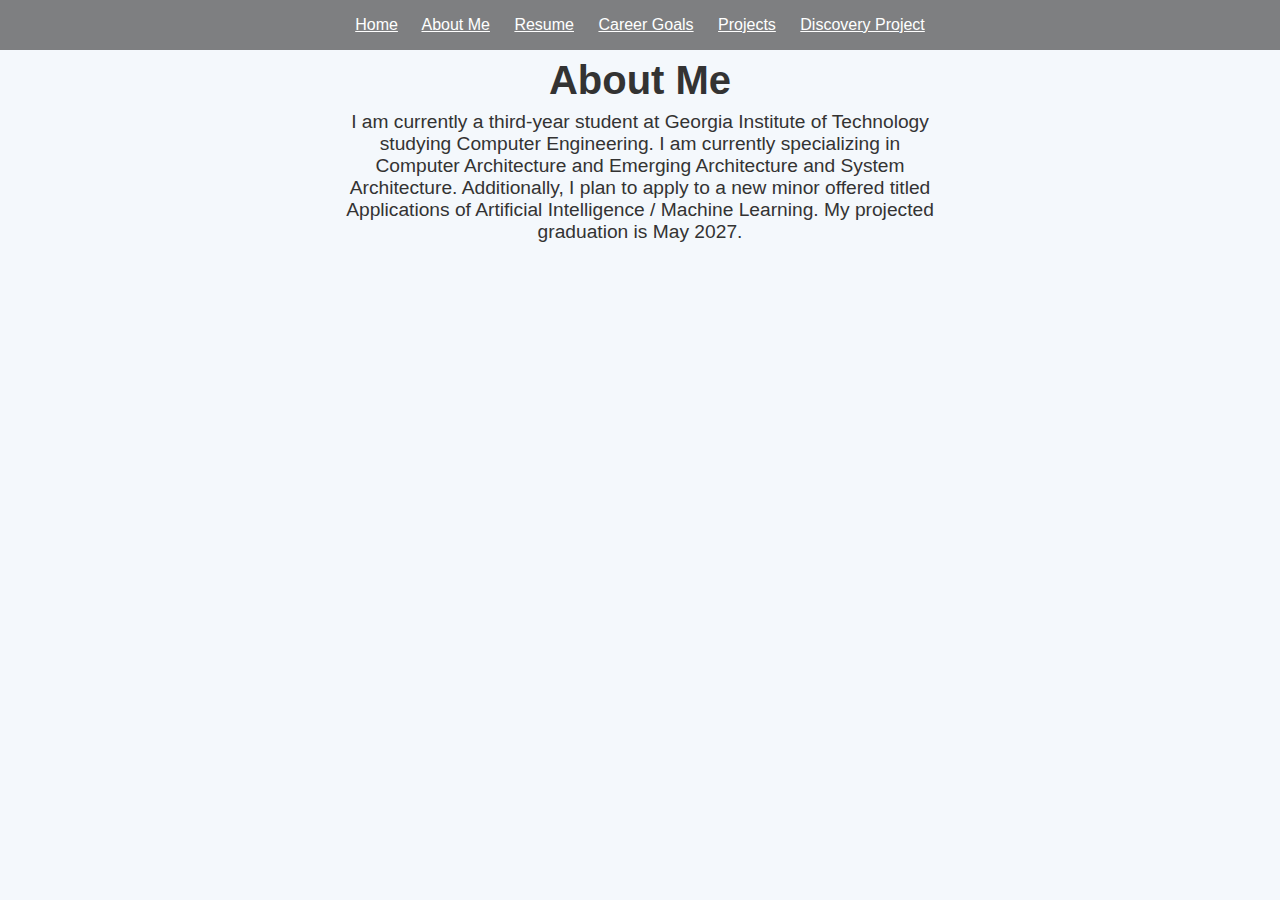
<file: about.html>
<!DOCTYPE html>
<html lang="en">
<head>
  <meta charset="UTF-8" />
  <title>About Me | Fabian Contreras</title>
  <link rel="stylesheet" href="style.css">
</head>
<body>
  <nav style="background: #7e7f81; padding: 1rem;">
  <a href="index.html" style="color:white; margin-right: 20px;">Home</a>
  <a href="about.html" style="color:white; margin-right: 20px;">About Me</a>
  <a href="resume.html" style="color:white; margin-right: 20px;">Resume</a>
  <a href="career.html" style="color:white; margin-right: 20px;">Career Goals</a>
  <a href="projects.html" style="color:white; margin-right: 20px;">Projects</a>
  <a href="discovery.html" style="color:white;">Discovery Project</a>
  </nav>

  <main>
    <h1>About Me</h1>
    <p>
      I am currently a third-year student at Georgia Institute of Technology studying Computer Engineering. I am currently specializing in
      Computer Architecture and Emerging Architecture and System Architecture. Additionally, I plan to apply to a new minor offered titled Applications of 
      Artificial Intelligence / Machine Learning. My projected graduation is May 2027.
    </p>
  </main>
</body>
</html>
</file>
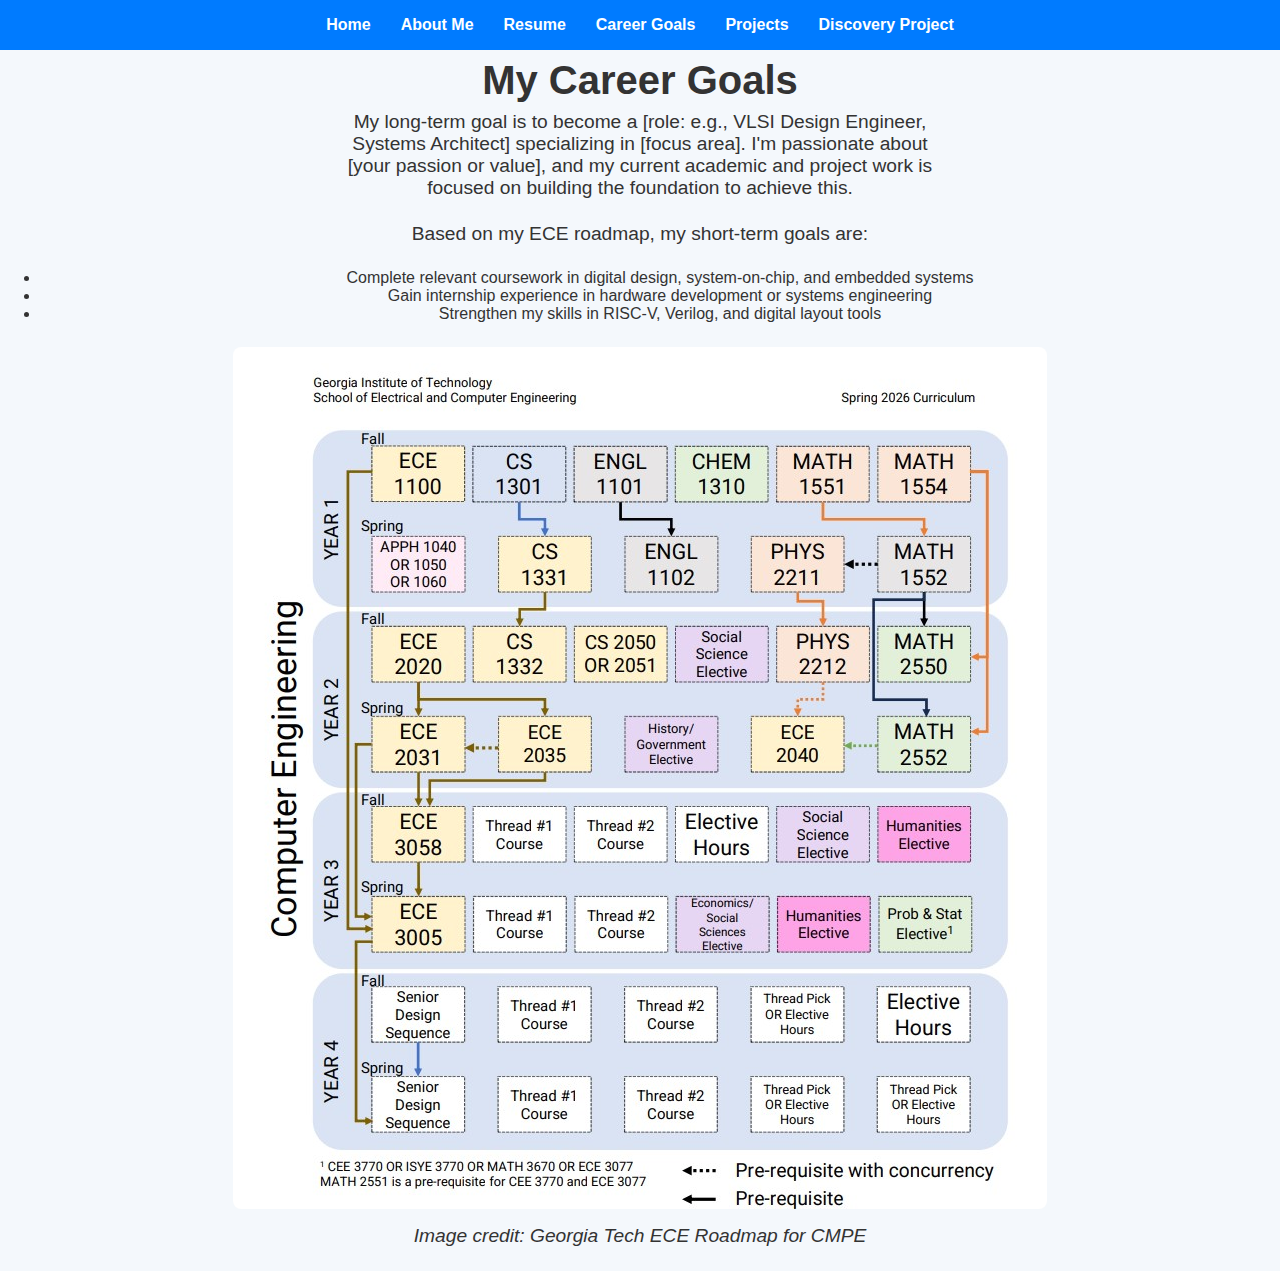
<file: career.html>
<!DOCTYPE html>
<html lang="en">
<head>
  <meta charset="UTF-8" />
  <title>Career Goals | Fabian's Portfolio</title>
  <link rel="stylesheet" href="style.css">
</head>
<body>
  <nav class="navbar">
    <a href="index.html" class="nav-link">Home</a>
    <a href="about.html" class="nav-link">About Me</a>
    <a href="resume.html" class="nav-link">Resume</a>
    <a href="career.html" class="nav-link">Career Goals</a>
    <a href="projects.html" class="nav-link">Projects</a>
    <a href="discovery.html" class="nav-link">Discovery Project</a>
  </nav>

  <main>
    <h1>My Career Goals</h1>
    <p>
      My long-term goal is to become a [role: e.g., VLSI Design Engineer, Systems Architect] specializing in [focus area]. I'm passionate about [your passion or value], and my current academic and project work is focused on building the foundation to achieve this.
    </p>

    <p>
      Based on my ECE roadmap, my short-term goals are:
      <ul>
        <li>Complete relevant coursework in digital design, system-on-chip, and embedded systems</li>
        <li>Gain internship experience in hardware development or systems engineering</li>
        <li>Strengthen my skills in RISC-V, Verilog, and digital layout tools</li>
      </ul>
    </p>

    <img src="images/ECE_Roadmap.jpg" alt="ECE Roadmap" />
    <p><em>Image credit: Georgia Tech ECE Roadmap for CMPE</em></p>
  </main>
</body>
</html>
</file>
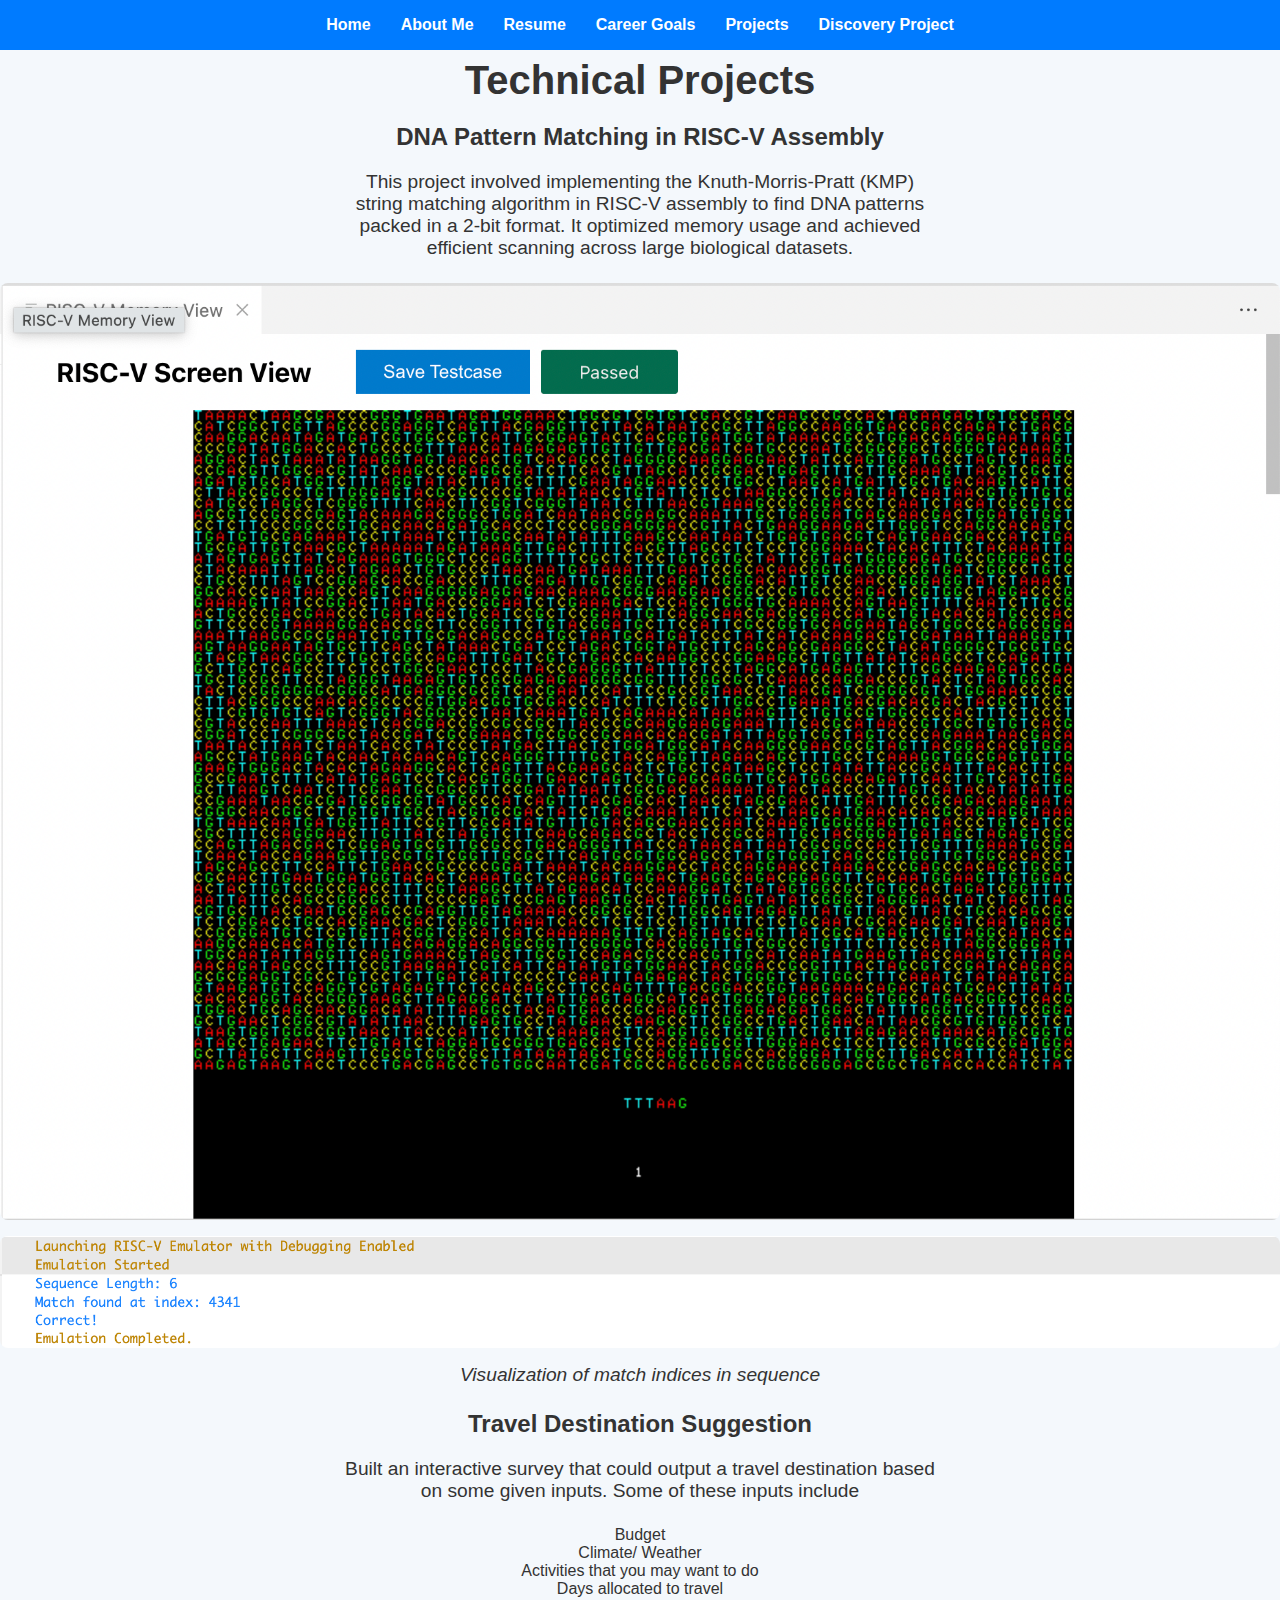
<file: projects.html>
<!DOCTYPE html>
<html lang="en">
<head>
  <meta charset="UTF-8" />
  <title>Technical Projects | Fabian's Portfolio</title>
  <link rel="stylesheet" href="style.css">
</head>
<body>
  <nav class="navbar">
    <a href="index.html" class="nav-link">Home</a>
    <a href="about.html" class="nav-link">About Me</a>
    <a href="resume.html" class="nav-link">Resume</a>
    <a href="career.html" class="nav-link">Career Goals</a>
    <a href="projects.html" class="nav-link">Projects</a>
    <a href="discovery.html" class="nav-link">Discovery Project</a>
  </nav>

  <main>
    <h1>Technical Projects</h1>

    <section>
      <h2>DNA Pattern Matching in RISC-V Assembly</h2>
      <p>
        This project involved implementing the Knuth-Morris-Pratt (KMP) string matching algorithm in RISC-V assembly to find DNA patterns packed in a 2-bit format. It optimized memory usage and achieved efficient scanning across large biological datasets.
      </p>
      <div class="image-row">
        <img src="images/DNA.png" alt="DNA sequence" class="half-img">
      </div>
      <img src = "images/DNA_done.png">
      <p><em>Visualization of match indices in sequence</em></p>
    </section>

    <section>
      <h2>Travel Destination Suggestion</h2>
      <p>
        Built an interactive survey that could output a travel destination based on some given inputs. Some of these inputs include
        <li> Budget</li>
        <li> Climate/ Weather</li>
        <li> Activities that you may want to do</li>
        <li> Days allocated to travel</li>
      </p>
    </section>

    <!-- Add more projects as needed -->
  </main>
</body>
</html>
</file>
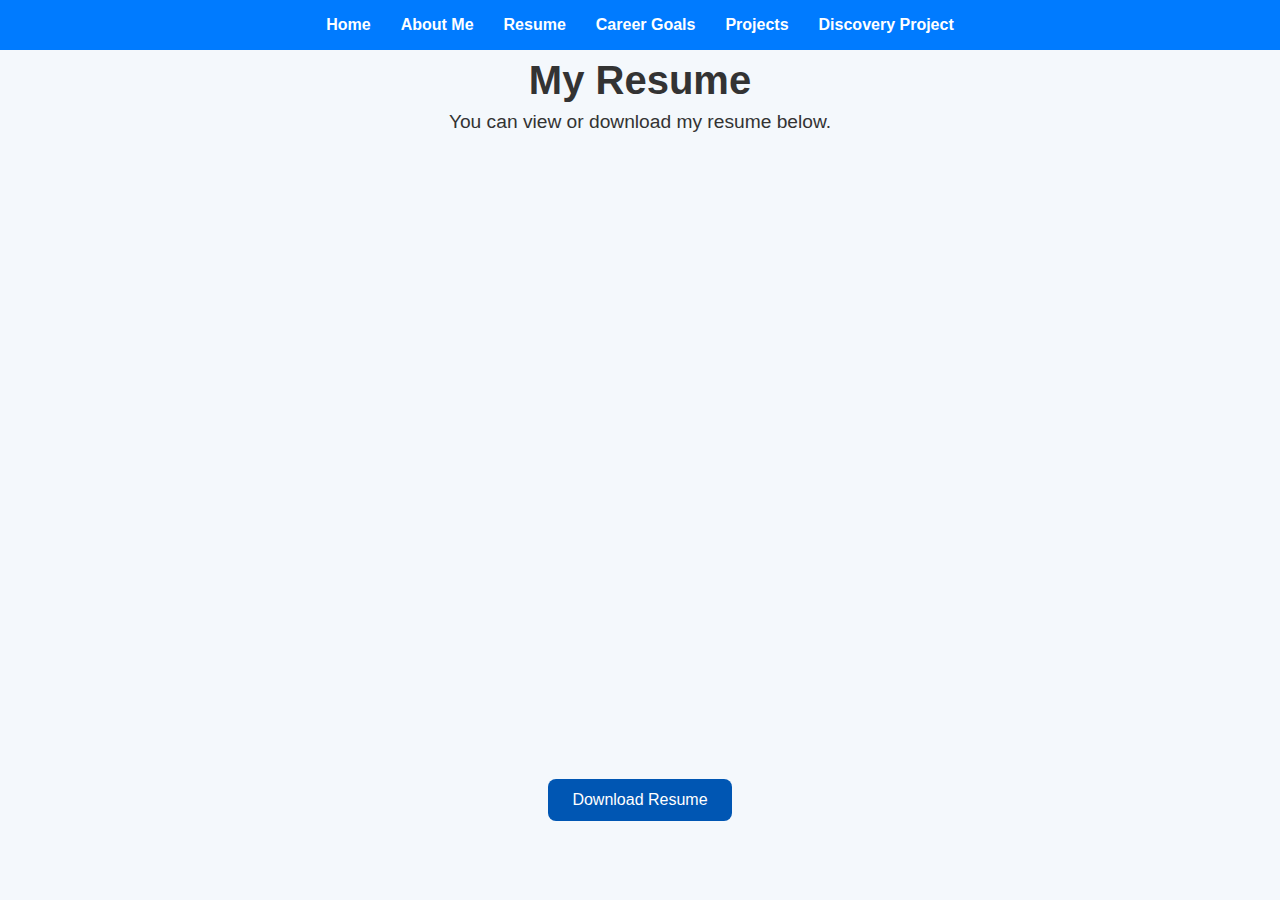
<file: resume.html>
<!DOCTYPE html>
<html lang="en">
<head>
  <meta charset="UTF-8" />
  <title>My Resume | Fabian's Portfolio</title>
  <link rel="stylesheet" href="style.css">
</head>
<body>
  <nav class="navbar">
    <a href="index.html" class="nav-link">Home</a>
    <a href="about.html" class="nav-link">About Me</a>
    <a href="resume.html" class="nav-link">Resume</a>
    <a href="career.html" class="nav-link">Career Goals</a>
    <a href="projects.html" class="nav-link">Projects</a>
    <a href="discovery.html" class="nav-link">Discovery Project</a>
  </nav>

  <main>
    <h1>My Resume</h1>
    <p>You can view or download my resume below.</p>

    <!-- Resume embedded as PDF -->
    <iframe src="FabianContreras_ComputerEngineer.pdf" width="100%" height="600px" style="border: none;"></iframe>

    <br><br>
    <a class="cta-button" href="FabianContreras_ComputerEngineer.pdf" download>Download Resume</a>
  </main>
</body>
</html>
</file>
<file: style.css>
body {
  margin: 0;
  font-family: 'Segoe UI', Tahoma, Geneva, Verdana, sans-serif;
  background: #f4f8fc;
  color: #333;
  text-align: center;
  padding: 0;
}

.navbar {
  background-color: #007bff;
  padding: 1rem;
  display: flex;
  justify-content: center;
  flex-wrap: wrap;
}

.nav-link {
  color: white;
  margin: 0 15px;
  text-decoration: none;
  font-weight: bold;
}

.nav-link:hover {
  text-decoration: underline;
}

.hero {
  padding: 3rem 1rem;
}

.profile-img {
  width: 150px;
  height: 150px;
  border-radius: 50%;
  object-fit: cover;
  margin-bottom: 1rem;
  box-shadow: 0 4px 12px rgba(0,0,0,0.1);
}

h1 {
  font-size: 2.5rem;
  margin: 0.5rem 0;
}

p {
  font-size: 1.2rem;
  max-width: 600px;
  margin: 0 auto 1.5rem;
}

img {
  max-width: 100%;
  height: auto;
  display: block;
  margin: 1rem auto;
  border-radius: 8px;
}

.cta-button {
  display: inline-block;
  padding: 0.75rem 1.5rem;
  background-color: #0056b3;
  color: white;
  border-radius: 8px;
  text-decoration: none;
  font-size: 1rem;
}

.cta-button:hover {
  background-color: #004494;
}
</file>
